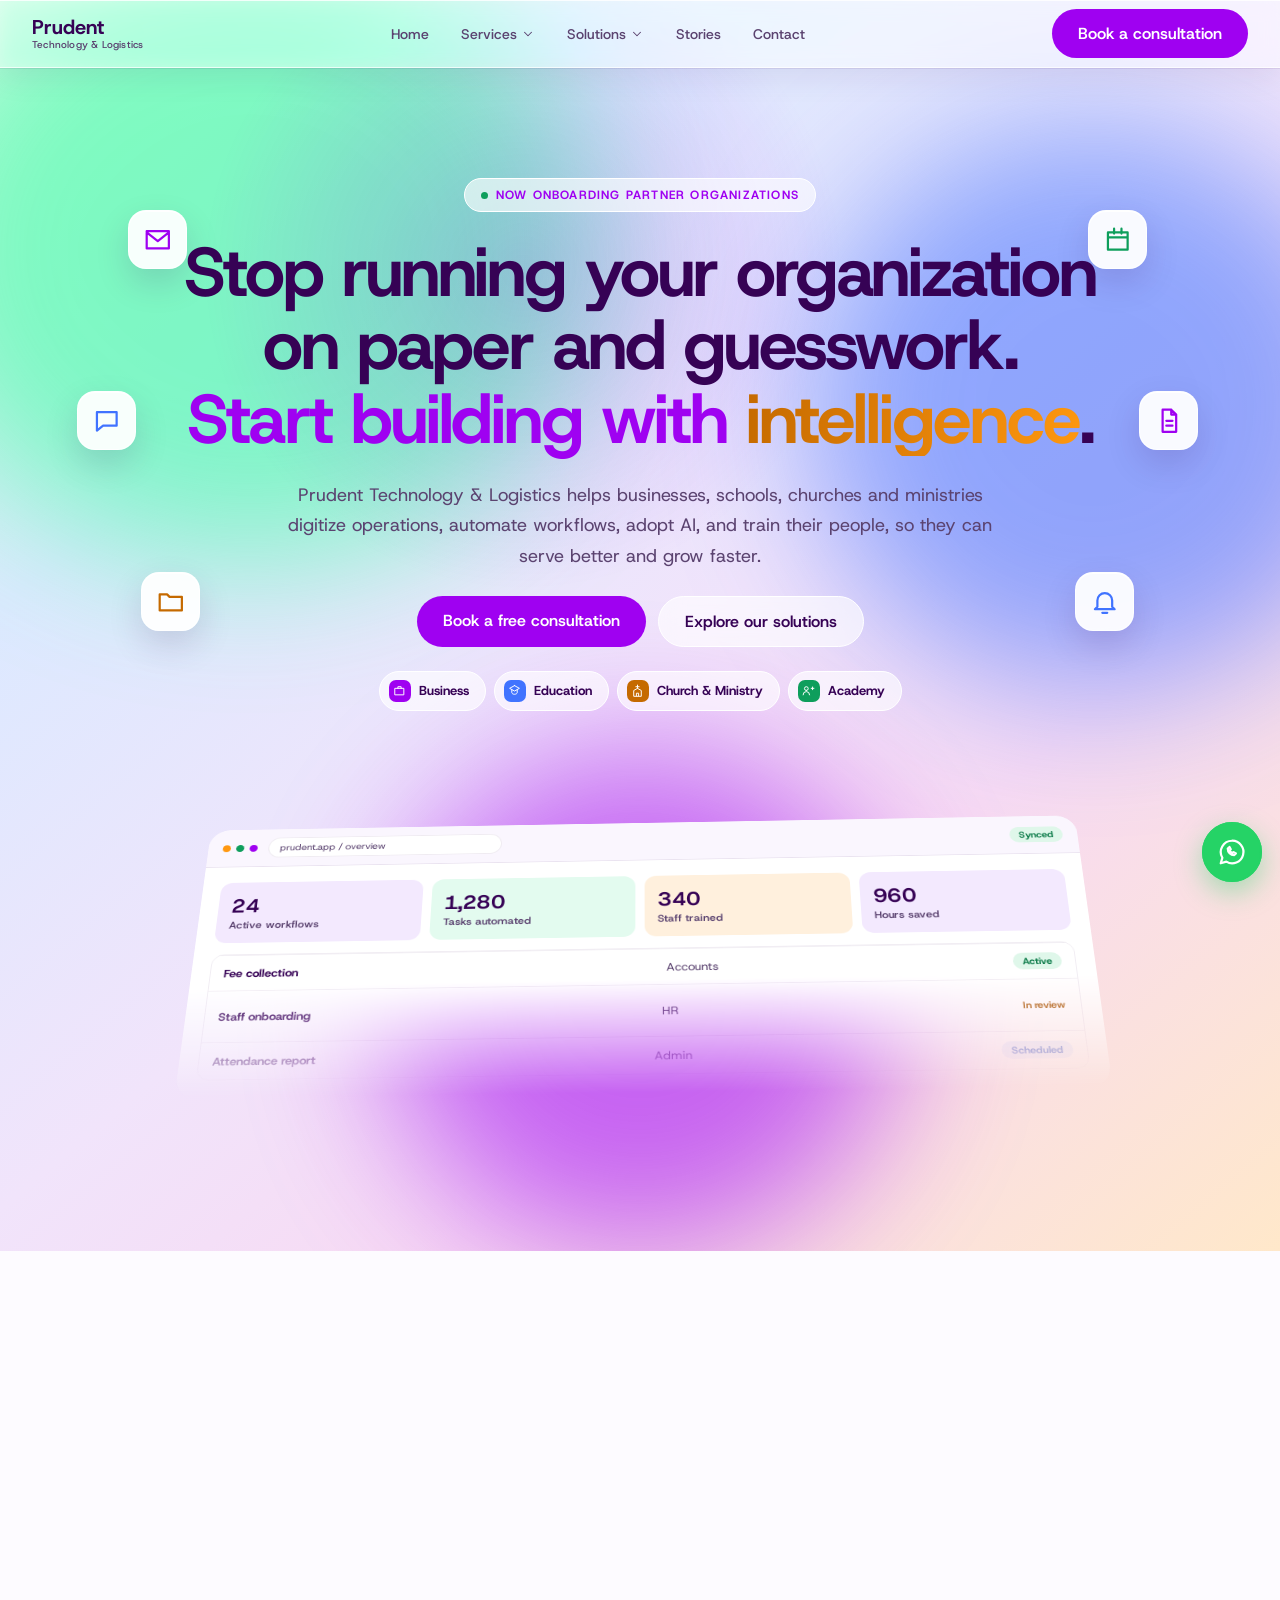
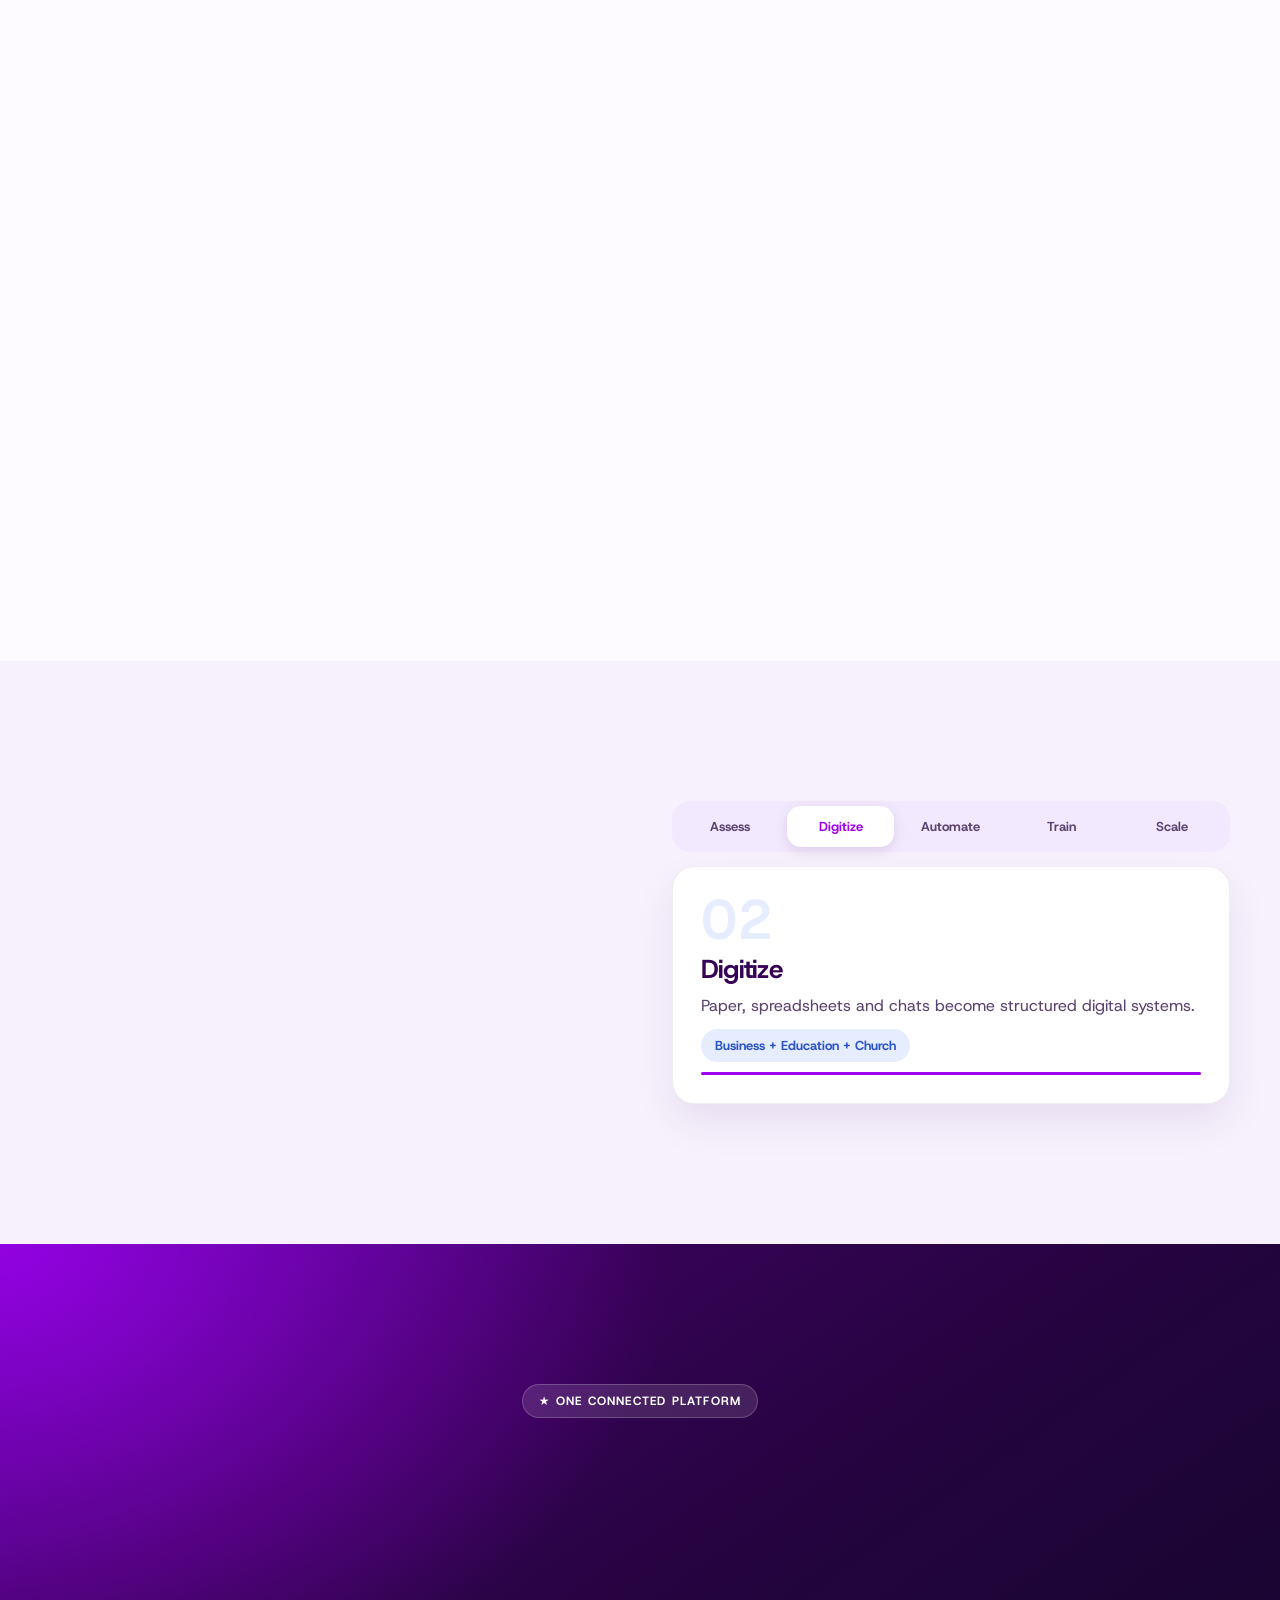
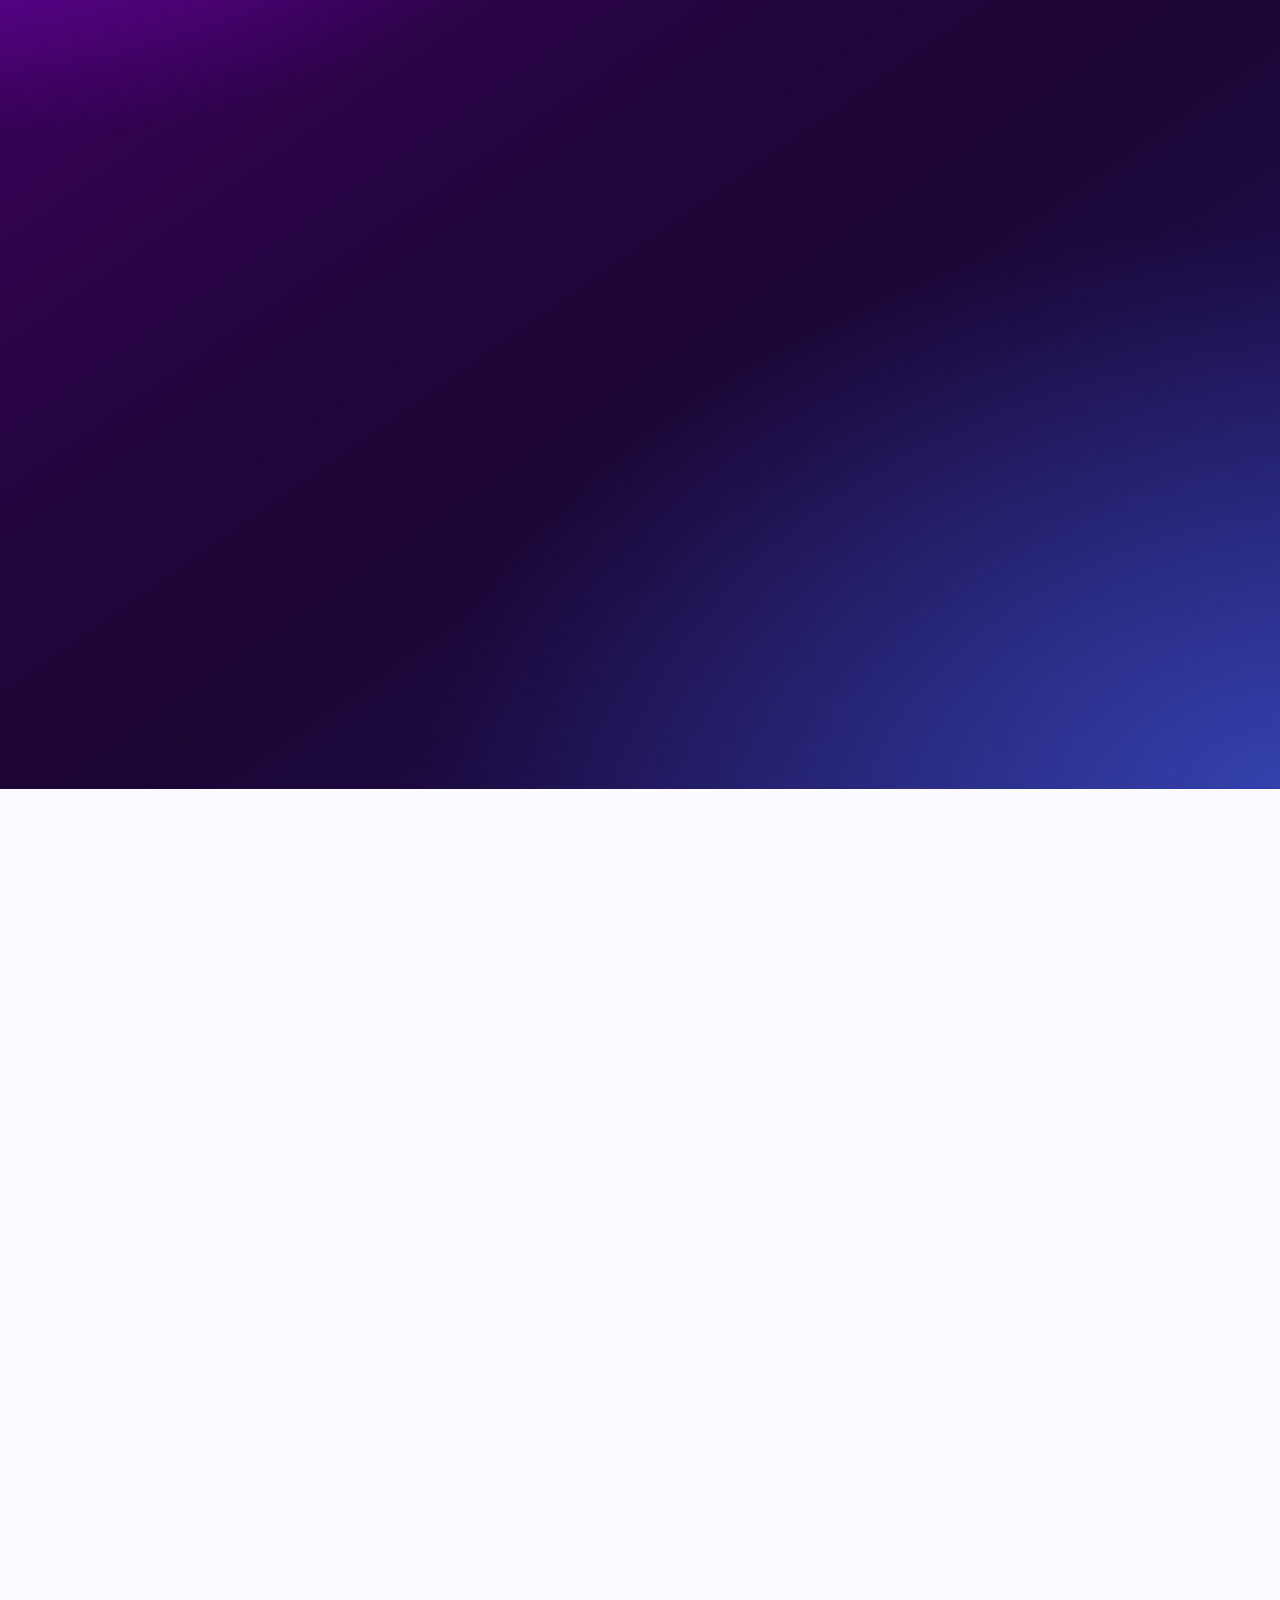
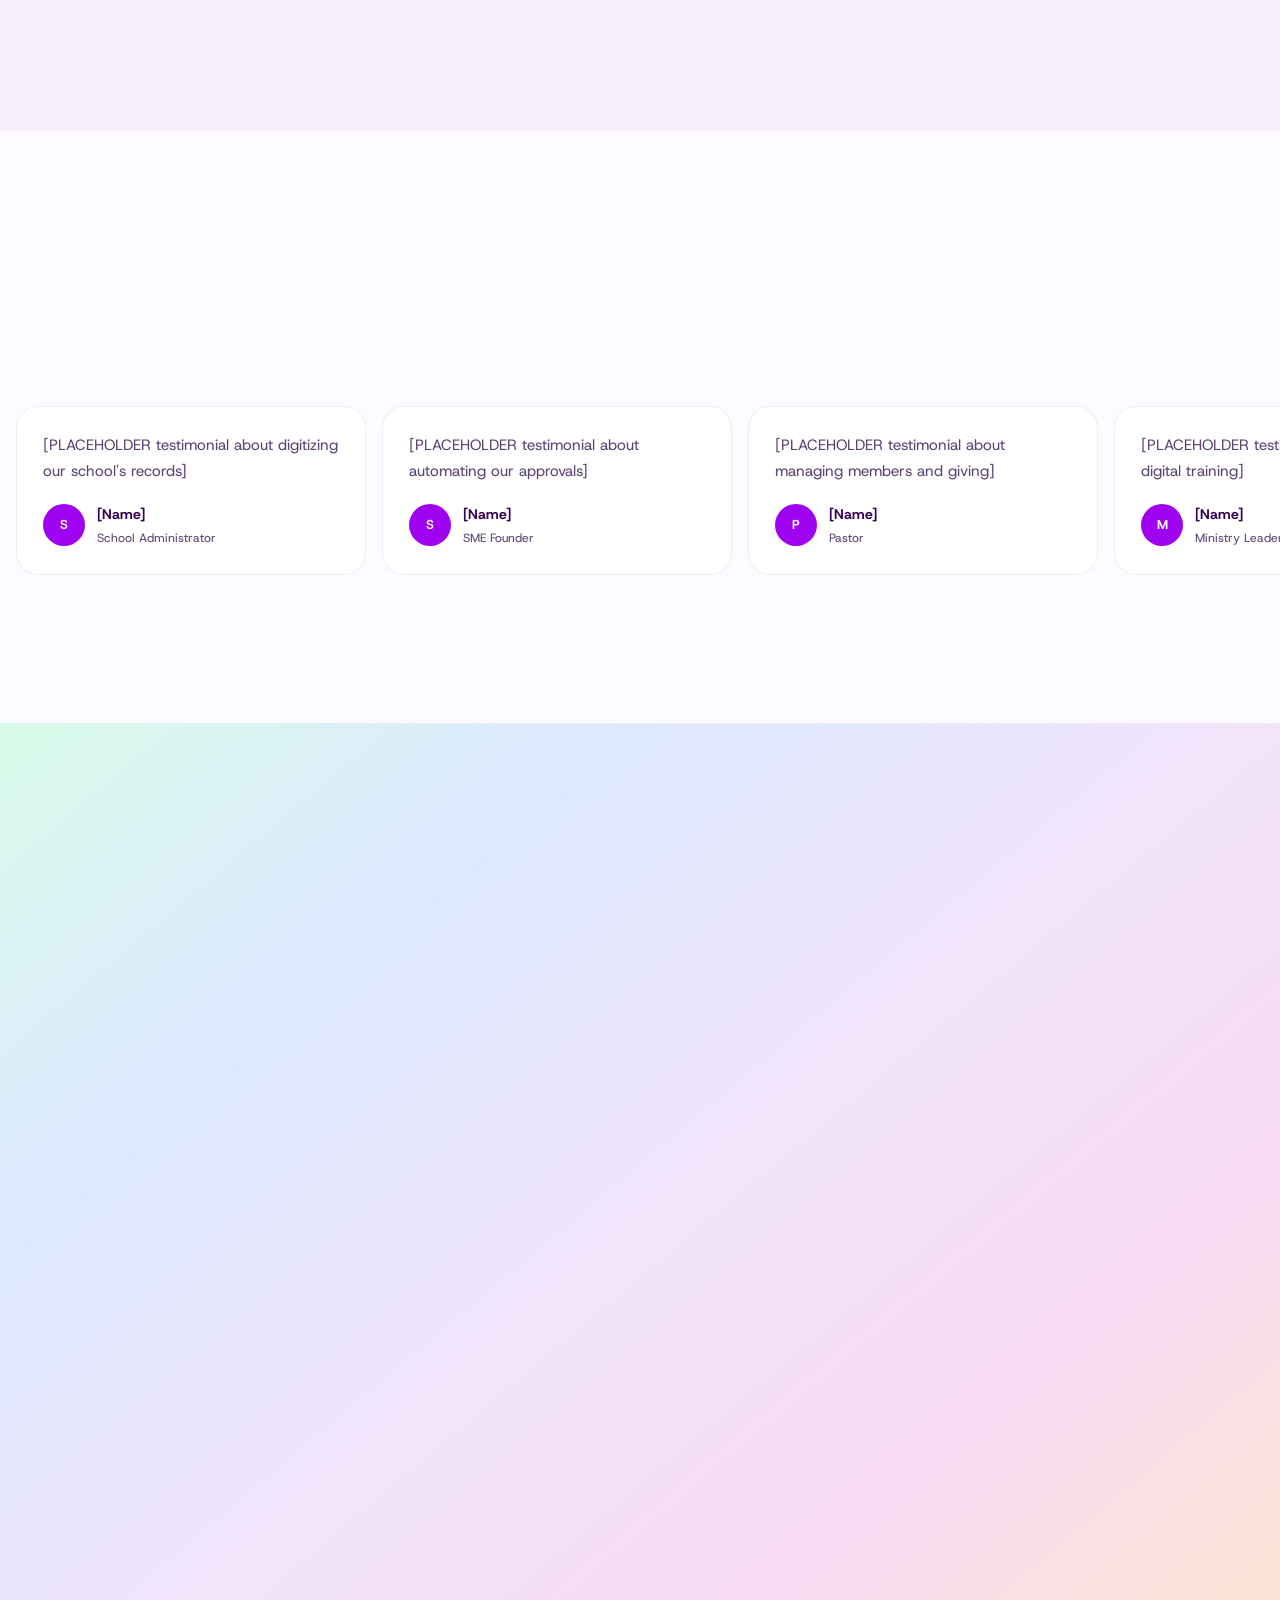
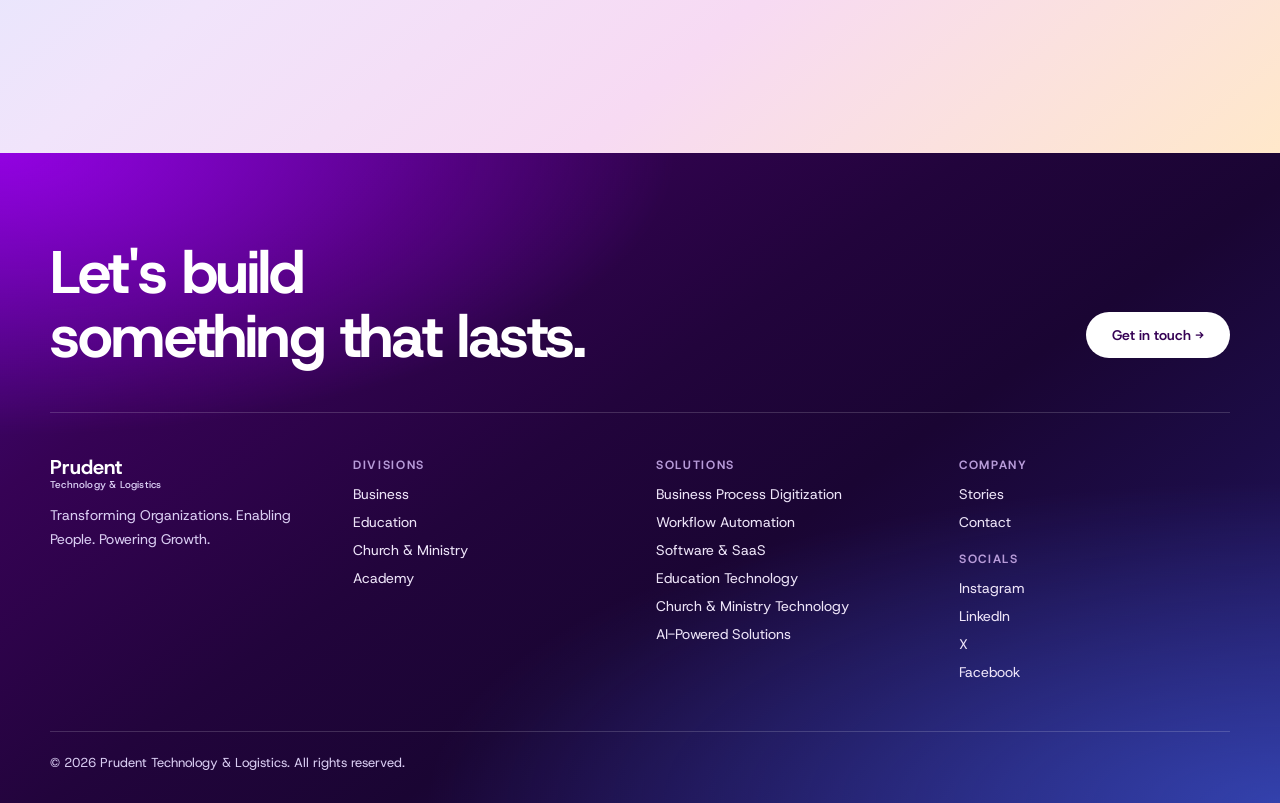
<file: prudent-technology-&-logistics (1)/html/index.html>
<!DOCTYPE html>
<html lang="en">
<head>
  <meta charset="utf-8">
  <meta name="viewport" content="width=device-width, initial-scale=1">
  <title>Prudent Technology &amp; Logistics</title>
  <meta name="description" content="Prudent Technology &amp; Logistics - digital transformation, workflow automation, education and church technology, and digital training.">
  <meta name="theme-color" content="#FDFBFF">
  <link rel="icon" href="data:image/svg+xml,<svg xmlns='http://www.w3.org/2000/svg' viewBox='0 0 100 100'><rect width='100' height='100' rx='24' fill='%239F01F1'/><text x='50' y='68' font-size='58' text-anchor='middle' fill='white' font-family='sans-serif' font-weight='700'>P</text></svg>">
  <link rel="preconnect" href="https://fonts.googleapis.com">
  <link rel="preconnect" href="https://fonts.gstatic.com" crossorigin>
  <link href="https://fonts.googleapis.com/css2?family=Host+Grotesk:wght@400;500;600;700&display=swap" rel="stylesheet">
  <link rel="stylesheet" href="../css/style.css">
</head>
<body>
  <header>
    <a href="#/" class="logo" aria-label="Prudent home">Prudent<small>Technology &amp; Logistics</small></a>
    <nav id="nav"></nav>
    <a class="btn cta-d" href="#" data-go="contact">Book a consultation</a>
    <button class="bg" id="bgr" aria-label="Open menu" aria-expanded="false">
      <svg width="20" height="20" viewBox="0 0 24 24" fill="none" stroke="currentColor" stroke-width="2" stroke-linecap="round"><path d="M4 7h16M4 12h16M4 17h16"/></svg>
    </button>
  </header>
  <div id="mm"></div>
  <main id="app"></main>
  <footer class="dark" id="ft"></footer>

  <script type="module" src="../js/main.js"></script>
</body>
</html>
</file>
<file: prudent-technology-&-logistics (1)/css/style.css>
/* ==========================================================================
   Prudent Technology & Logistics - Stylesheet
   Organized under /css/ directory
   ========================================================================== */

:root {
  --ink: #360255;
  --mu: #5B4370;
  --b: #9F01F1;
  --g: #FF9810;
  --e: cubic-bezier(.22, 1, .36, 1);
}

* {
  box-sizing: border-box;
}

html {
  scroll-behavior: smooth;
  scroll-padding-top: 84px;
}

body {
  margin: 0;
  background: #FDFBFF;
  color: var(--ink);
  font-family: 'Host Grotesk', system-ui, sans-serif;
  -webkit-font-smoothing: antialiased;
  overflow-x: clip;
}

a {
  color: inherit;
  text-decoration: none;
}

button {
  font: inherit;
  cursor: pointer;
  color: inherit;
}

h1, h2, h3, p {
  margin: 0;
}

h1, h2, h3 {
  letter-spacing: -.03em;
  text-wrap: balance;
  line-height: 1.06;
}

:focus-visible {
  outline: 3px solid var(--g);
  outline-offset: 2px;
}

section {
  padding: clamp(80px, 11vw, 140px) clamp(20px, 5vw, 48px);
}

.w {
  max-width: 1180px;
  margin: 0 auto;
}

.c {
  text-align: center;
}

h2 {
  font-size: clamp(30px, 4.2vw, 52px);
}

.lead {
  color: var(--mu);
  font-size: 17px;
  line-height: 1.7;
  max-width: 60ch;
}

.c .lead {
  margin: 16px auto 0;
}

.k {
  display: inline-block;
  font-size: 12px;
  letter-spacing: .14em;
  text-transform: uppercase;
  font-weight: 700;
  color: var(--b);
  margin-bottom: 14px;
}

.btn {
  display: inline-block;
  padding: 14px 26px;
  border-radius: 99px;
  background: var(--b);
  color: #fff;
  font-weight: 600;
  border: 0;
  transition: .45s var(--e);
}

.btn:not(.gl):not(.gd):hover {
  background: #7A00BC;
}

::selection {
  background: #9F01F1;
  color: #fff;
}

.btn:hover {
  transform: translateY(-2px);
  filter: brightness(1.05);
  box-shadow: 0 6px 22px color-mix(in srgb, var(--gc, #9F01F1) 38%, transparent);
}

.btn.gd {
  --gc: #33FF9A;
  background: #33FF9A;
  color: #08301E;
}

.btn.gl {
  --gc: #4073FF;
  background: #ffffffa0;
  color: var(--ink);
  border: 1px solid #fff;
  backdrop-filter: blur(12px);
}

.btn.gl:hover {
  box-shadow: 0 6px 22px #4073FF33;
}

.pill:hover {
  box-shadow: 0 6px 20px #9F01F126;
}

.card {
  border-radius: 24px;
  padding: 28px;
  transition: .5s var(--e);
  display: block;
}

a.card:hover, .hv:hover {
  transform: translateY(-4px);
  box-shadow: 0 18px 40px #36025522;
}

.ico {
  width: 44px;
  height: 44px;
  border-radius: 14px;
  display: grid;
  place-items: center;
  color: #fff;
  flex: none;
}

.grid {
  display: grid;
  gap: 16px;
  grid-template-columns: repeat(auto-fit, minmax(min(100%, 280px), 1fr));
}

.g2 {
  grid-template-columns: repeat(auto-fit, minmax(min(100%, 420px), 1fr));
}

.dark {
  color: #fff;
  background: radial-gradient(115% 85% at 100% 100%, rgba(61,91,216,.6), rgba(61,91,216,0) 58%),
              radial-gradient(85% 70% at 0 0, rgba(159,1,241,.85), rgba(159,1,241,0) 62%),
              linear-gradient(145deg, #4B0787 0%, #360255 22%, #22043C 44%, #1A0533 60%, #1C0C46 76%, #241A6B 100%);
}

.dark .lead {
  color: #D9CDF2;
}

.glass {
  background: #ffffff14;
  border: 1px solid #ffffff26;
  border-radius: 18px;
  padding: 18px;
}

.rv {
  opacity: 0;
  transform: translateY(18px);
}

.rv.in {
  opacity: 1;
  transform: none;
}

/* ==========================================================================
   Navigation
   ========================================================================== */

header {
  position: fixed;
  top: 0;
  left: 0;
  right: 0;
  z-index: 50;
  height: 68px;
  display: flex;
  align-items: center;
  justify-content: space-between;
  padding: 0 clamp(16px, 4vw, 32px);
  --nav-glass: rgba(255, 255, 255, .55);
  --nav-edge: rgba(255, 255, 255, .7);
  --nav-hi: rgba(255, 255, 255, .8);
  --nav-line: rgba(54, 2, 85, .08);
  --nav-drop: rgba(54, 2, 85, .08);
  --nav-brand: #360255;
  --nav-ink: #5B4370;
  --nav-hover: #F3E9FE;
  --nav-logo: none;
  background-color: var(--nav-glass);
  -webkit-backdrop-filter: blur(9px) saturate(170%);
  backdrop-filter: blur(9px) saturate(170%);
  border-bottom: 1px solid var(--nav-edge);
  box-shadow: inset 0 1px 0 var(--nav-hi), 0 1px 0 var(--nav-line), 0 10px 30px var(--nav-drop);
  transition: background-color .5s ease, border-color .5s ease, box-shadow .5s ease;
}

.logo {
  font-weight: 700;
  font-size: 20px;
  line-height: 1;
}

.logo small {
  display: block;
  font-size: 10px;
  font-weight: 500;
  color: var(--mu);
  margin-top: 3px;
  letter-spacing: .02em;
}

header .logo {
  color: var(--nav-brand);
  transition: color .5s;
}

header .logo small {
  color: var(--nav-ink);
  transition: color .5s;
}

header .logo img {
  filter: var(--nav-logo);
  transition: filter .5s;
}

nav {
  display: flex;
  gap: 4px;
  align-items: center;
}

nav > a, .nb {
  padding: 9px 14px;
  border-radius: 99px;
  border: 0;
  background: none;
  font-size: 14px;
  font-weight: 500;
  color: var(--nav-ink);
  transition: color .5s, background .3s;
}

nav > a:hover, .nb:hover, .dw.open .nb {
  background: var(--nav-hover);
  color: var(--nav-brand);
}

.dw {
  position: relative;
}

.nb svg {
  transition: .3s;
  margin-left: 4px;
  vertical-align: -2px;
}

.dw.open .nb svg {
  transform: rotate(180deg);
}

.dd {
  position: absolute;
  top: calc(100% + 8px);
  left: 0;
  width: 330px;
  padding: 10px;
  border-radius: 22px;
  background: #fffffff2;
  backdrop-filter: blur(14px);
  border: 1px solid #36025514;
  box-shadow: 0 24px 60px #3602552e;
  opacity: 0;
  visibility: hidden;
  transform: translateY(8px) scale(.98);
  transition: .35s var(--e);
  color: var(--ink);
}

.dw.sw {
  position: static;
}

.dd.wide {
  width: 640px;
  display: grid;
  grid-template-columns: 1fr 1fr;
  left: 50%;
  margin-left: -320px;
  top: 68px;
}

.dd.wide:before {
  content: "";
  position: absolute;
  left: 0;
  right: 0;
  top: -24px;
  height: 24px;
}

.dw.open .dd {
  opacity: 1;
  visibility: visible;
  transform: none;
}

.dd a {
  display: flex;
  gap: 12px;
  align-items: center;
  padding: 11px;
  border-radius: 14px;
}

.dd a:hover, .dd a:focus {
  background: #F3E9FE;
}

.dd b {
  display: block;
  font-size: 14px;
}

.dd span.s {
  font-size: 12px;
  color: var(--mu);
  line-height: 1.4;
}

.dd .ft {
  grid-column: 1 / -1;
  justify-content: space-between;
  background: #FAF6FE;
  font-size: 13px;
  font-weight: 600;
}

.dd .ico {
  width: 36px;
  height: 36px;
  border-radius: 11px;
}

.bg {
  display: none;
  width: 44px;
  height: 44px;
  border-radius: 14px;
  border: 1px solid #36025520;
  background: #fff8;
}

header .bg {
  color: var(--nav-brand);
  border-color: var(--nav-edge);
  background: var(--nav-hover);
}

#mm {
  position: fixed;
  top: 76px;
  left: 12px;
  right: 12px;
  max-height: calc(100dvh - 90px);
  overflow: auto;
  padding: 12px;
  border-radius: 22px;
  background: #fffffff0;
  backdrop-filter: blur(14px);
  box-shadow: 0 20px 50px #36025530;
  z-index: 49;
  display: none;
}

#mm.open {
  display: block;
}

#mm a, #mm summary {
  display: block;
  padding: 14px;
  font-size: 17px;
  font-weight: 600;
  border-radius: 12px;
  cursor: pointer;
}

#mm details a {
  font-size: 15px;
  font-weight: 500;
  color: var(--mu);
  padding: 10px 14px 10px 26px;
}

@media (max-width: 819px) {
  nav, .cta-d {
    display: none;
  }
  .bg {
    display: block;
  }
}

/* ==========================================================================
   Hero Section & Floating Tiles
   ========================================================================== */

#top {
  position: relative;
  overflow: hidden;
  padding-top: calc(68px + clamp(48px, 9vw, 110px));
  background: linear-gradient(140deg, #D9FBE9 0%, #DCE9FF 26%, #F1E4FB 52%, #F7DAF3 70%, #FFE8CA 100%);
}

.bl {
  position: absolute;
  border-radius: 50%;
  filter: blur(70px);
  opacity: .55;
  animation: dr 28s ease-in-out infinite;
}

@keyframes dr {
  50% {
    transform: translate(8%, 6%) scale(1.15);
  }
}

.glow {
  position: absolute;
  width: 640px;
  height: 640px;
  margin: -320px 0 0 -320px;
  border-radius: 50%;
  background: radial-gradient(closest-side, #9F01F133, transparent);
  pointer-events: none;
  left: 0;
  top: 0;
}

.hi {
  position: relative;
  z-index: 2;
  display: flex;
  flex-direction: column;
  align-items: center;
  text-align: center;
  gap: 24px;
  max-width: 1000px;
  margin: 0 auto;
}

.badge {
  display: inline-flex;
  gap: 8px;
  align-items: center;
  padding: 8px 16px;
  border-radius: 99px;
  background: #ffffffa0;
  border: 1px solid #fff;
  font-size: 12px;
  font-weight: 700;
  letter-spacing: .1em;
  text-transform: uppercase;
  color: var(--b);
}

.badge i {
  width: 7px;
  height: 7px;
  border-radius: 50%;
  background: #0E9E5C;
  animation: pu 2.4s infinite;
}

@keyframes pu {
  50% {
    transform: scale(1.4);
    opacity: .4;
  }
}

.tiles {
  position: absolute;
  top: 0;
  bottom: 0;
  left: calc(50% - 50vw);
  width: 100vw;
  pointer-events: none;
}

.tile {
  position: absolute;
  will-change: transform, opacity;
  backface-visibility: hidden;
}

.tb {
  --r: 0deg;
  display: grid;
  place-items: center;
  width: clamp(48px, 4.6vw, 62px);
  height: clamp(48px, 4.6vw, 62px);
  border-radius: 18px;
  background: rgba(255, 255, 255, .94);
  border: 1px solid rgba(255, 255, 255, .9);
  box-shadow: inset 0 1px 0 #fff, 0 14px 34px rgba(54, 2, 85, .14);
  animation: bob 6.5s ease-in-out infinite;
}

.tb svg {
  width: 52%;
  height: 52%;
}

@keyframes bob {
  0%, 100% {
    transform: translate3d(0, 0, 0) rotate(var(--r));
  }
  50% {
    transform: translate3d(0, -10px, 0) rotate(var(--r));
  }
}

h1 {
  font-size: clamp(34px, 5.4vw, 70px);
  font-weight: 700;
}

h1 .bl2 {
  color: var(--b);
}

#rw {
  display: inline-block;
  color: var(--g);
  background: linear-gradient(100deg, #C56A00, #FF9810 40%, #fff 50%, #FF9810 60%, #C56A00);
  background-size: 260%;
  -webkit-background-clip: text;
  background-clip: text;
  -webkit-text-fill-color: transparent;
  animation: wd .9s var(--e) both, sh 1.6s .3s both;
}

@keyframes wd {
  from {
    opacity: 0;
    transform: translateY(60%);
    filter: blur(8px);
  }
}

@keyframes sh {
  from {
    background-position: 100% 0;
  }
  to {
    background-position: 0 0;
  }
}

.pills {
  display: flex;
  flex-wrap: wrap;
  gap: 8px;
  justify-content: center;
}

.pill {
  display: flex;
  align-items: center;
  gap: 8px;
  padding: 8px 16px 8px 9px;
  border-radius: 99px;
  background: #ffffffa0;
  border: 1px solid #fff;
  font-size: 13px;
  font-weight: 700;
  transition: .4s var(--e);
}

.pill:hover {
  transform: translateY(-2px);
  background: #fff;
}

.pill .ico {
  width: 22px;
  height: 22px;
  border-radius: 7px;
}

/* ==========================================================================
   Peek & Dashboard Mockup
   ========================================================================== */

.peek {
  max-width: 960px;
  margin: clamp(40px, 6vw, 72px) auto 0;
  perspective: 1800px;
}

.dash {
  transform-origin: 50% 0;
  border-radius: 22px;
  background: #fff;
  box-shadow: 0 40px 90px #36025538;
  overflow: hidden;
  will-change: transform;
  -webkit-mask-image: linear-gradient(#000 60%, transparent);
  mask-image: linear-gradient(#000 60%, transparent);
}

.bar {
  display: flex;
  align-items: center;
  gap: 12px;
  padding: 11px 16px;
  background: #FAF6FE;
  border-bottom: 1px solid #36025514;
  font-size: 11px;
  color: var(--mu);
}

.dots {
  display: flex;
  gap: 6px;
}

.dots i {
  width: 9px;
  height: 9px;
  border-radius: 50%;
}

.url {
  flex: 1;
  max-width: 260px;
  background: #fff;
  border: 1px solid #36025514;
  border-radius: 99px;
  padding: 5px 12px;
}

.chip {
  padding: 3px 10px;
  border-radius: 99px;
  font-size: 11px;
  font-weight: 700;
  white-space: nowrap;
}

.ok {
  background: #DFF7EA;
  color: #0B7A48;
}

.wt {
  background: #FFF0DD;
  color: #A85600;
}

.in2 {
  background: #E6EDFF;
  color: #2B54C9;
}

.gr {
  background: #EFEAF4;
  color: #5B4370;
}

.st {
  display: grid;
  grid-template-columns: repeat(auto-fit, minmax(110px, 1fr));
  gap: 10px;
}

.st div {
  padding: 14px;
  border-radius: 13px;
  font-size: 12px;
  font-weight: 600;
  color: var(--mu);
}

.st b {
  display: block;
  font-size: 24px;
  color: var(--ink);
  letter-spacing: -.02em;
}

.row {
  display: grid;
  grid-template-columns: 1.3fr 1fr auto;
  gap: 10px;
  padding: 11px 14px;
  border-top: 1px solid #36025510;
  font-size: 13px;
  align-items: center;
}

/* ==========================================================================
   Process Flow Tabs
   ========================================================================== */

.seg {
  display: grid;
  grid-template-columns: repeat(5, 1fr);
  gap: 4px;
  padding: 5px;
  border-radius: 18px;
  background: #F3E9FE;
  position: relative;
}

.seg button {
  position: relative;
  z-index: 1;
  border: 0;
  background: none;
  border-radius: 14px;
  padding: 12px 2px;
  font-weight: 700;
  font-size: 13px;
  color: var(--mu);
  transition: .4s;
}

.seg button.on {
  background: #fff;
  color: var(--b);
  box-shadow: 0 4px 14px #3602551f;
}

.stepc {
  margin-top: 14px;
  padding: 28px;
  border-radius: 22px;
  background: #fff;
  border: 1px solid #36025514;
  box-shadow: 0 18px 40px #36025514;
  display: flex;
  flex-direction: column;
  gap: 10px;
  overflow: hidden;
}

.stepc .n {
  font-size: 56px;
  font-weight: 700;
  color: #E6EDFF;
  line-height: .9;
}

.pr {
  height: 3px;
  background: #36025514;
  border-radius: 9px;
  overflow: hidden;
}

.pr i {
  display: block;
  height: 100%;
  background: var(--b);
  transform-origin: left;
  animation: rn 2.6s linear both;
}

@keyframes rn {
  from {
    transform: scaleX(0);
  }
}

.two {
  display: grid;
  grid-template-columns: repeat(auto-fit, minmax(min(100%, 340px), 1fr));
  gap: clamp(28px, 5vw, 64px);
  align-items: center;
}

/* ==========================================================================
   Command Desk
   ========================================================================== */

.scat {
  display: grid;
  grid-template-columns: repeat(auto-fit, minmax(150px, 1fr));
  gap: 10px;
  margin: 48px 0;
}

.scat div {
  font-size: 15px;
  font-weight: 700;
}

.scat small {
  display: block;
  font-weight: 400;
  color: #BFB0D9;
  font-size: 13px;
  margin-top: 3px;
}

.app {
  background: #fff;
  color: var(--ink);
  border-radius: 26px;
  overflow: hidden;
  box-shadow: 0 40px 100px #0006;
  text-align: left;
}

.ab {
  display: grid;
  grid-template-columns: 200px 1fr;
}

.sd {
  padding: 14px;
  background: #FCFAFF;
  border-right: 1px solid #36025514;
  display: flex;
  flex-direction: column;
  gap: 6px;
}

.sd button {
  display: flex;
  justify-content: space-between;
  padding: 11px 12px;
  border-radius: 12px;
  border: 1px solid #36025518;
  background: none;
  font-weight: 600;
  font-size: 14px;
  color: var(--mu);
}

.sd button.on {
  background: #F3E9FE;
  border-color: var(--b);
  color: var(--ink);
}

.pn {
  padding: 28px;
  min-height: 360px;
}

.pn h3 {
  font-size: 22px;
  margin-bottom: 16px;
}

.kb {
  display: grid;
  grid-template-columns: repeat(5, minmax(110px, 1fr));
  gap: 8px;
  overflow-x: auto;
}

.kb > div {
  background: #FCFAFF;
  border: 1px solid #36025512;
  border-radius: 14px;
  padding: 10px;
  min-height: 150px;
  font-size: 11px;
  font-weight: 700;
  color: var(--mu);
  text-transform: uppercase;
  letter-spacing: .06em;
}

.kb p {
  background: #fff;
  border: 1px solid #36025514;
  border-radius: 10px;
  padding: 9px;
  margin-top: 8px;
  font-size: 12px;
  text-transform: none;
  letter-spacing: 0;
  font-weight: 500;
  color: var(--ink);
  transition: .4s var(--e);
}

.kb p:hover {
  transform: translateY(-3px) rotate(-.6deg);
  box-shadow: 0 10px 20px #3602551f;
}

.bar2 {
  height: 4px;
  background: #36025514;
  border-radius: 9px;
  margin-top: 10px;
  overflow: hidden;
}

.bar2 i {
  display: block;
  height: 100%;
  background: var(--b);
  animation: bb 4s var(--e) infinite;
  transform-origin: left;
}

@keyframes bb {
  0%, 10% {
    transform: scaleX(0);
  }
  55%, 100% {
    transform: scaleX(1);
  }
}

@media (max-width: 700px) {
  .ab {
    grid-template-columns: 1fr;
  }
  .sd {
    flex-direction: row;
    overflow: auto;
    border-right: 0;
  }
  .sd button {
    white-space: nowrap;
    gap: 8px;
  }
}

/* ==========================================================================
   Split Sections & Utilities
   ========================================================================== */

.sp {
  margin-top: clamp(70px, 9vw, 120px);
}

.sp:first-child {
  margin-top: 0;
}

.sp:nth-child(even) .vis {
  order: -1;
}

.vis {
  border-radius: 28px;
  min-height: 300px;
  display: grid;
  place-items: center;
  position: relative;
  overflow: hidden;
}

.vis .ico {
  width: 96px;
  height: 96px;
  border-radius: 30px;
}

.vis svg {
  width: 44px;
  height: 44px;
}

.ul {
  list-style: none;
  padding: 0;
  margin: 20px 0 26px;
  display: grid;
  gap: 10px;
  font-weight: 600;
}

.ul li:before {
  content: "✓";
  color: #0E9E5C;
  margin-right: 10px;
  font-weight: 700;
}

.ul.x li:before {
  content: "•";
  color: #C56A00;
  font-size: 18px;
}

.cnt {
  font-size: clamp(44px, 6vw, 68px);
  font-weight: 700;
  letter-spacing: -.04em;
  color: #7A00BC;
  line-height: 1;
}

.mq {
  overflow: hidden;
}

.mqt {
  display: flex;
  gap: 16px;
  width: max-content;
  padding: 8px 16px;
  animation: mq 64s linear infinite;
}

.mq:hover .mqt {
  animation-play-state: paused;
}

@keyframes mq {
  to {
    transform: translateX(-50%);
  }
}

.tc {
  width: 350px;
  background: #fff;
  border: 1px solid #36025512;
  border-radius: 22px;
  padding: 26px;
  display: flex;
  flex-direction: column;
  gap: 18px;
  justify-content: space-between;
  color: var(--mu);
  line-height: 1.7;
  font-size: 15px;
}

.av {
  width: 42px;
  height: 42px;
  border-radius: 50%;
  display: grid;
  place-items: center;
  background: var(--b);
  color: #fff;
  font-size: 13px;
  font-weight: 700;
}

/* ==========================================================================
   Contact Form
   ========================================================================== */

form {
  display: grid;
  gap: 10px;
  text-align: left;
}

input, select, textarea {
  width: 100%;
  padding: 15px 18px;
  border-radius: 18px;
  border: 1.5px solid #36025524;
  background: #FDFBFF;
  font: inherit;
  color: var(--ink);
}

input:focus, select:focus, textarea:focus {
  border-color: var(--b);
  outline: 0;
}

.fc {
  max-width: 620px;
  margin: 32px auto 0;
  background: #fff;
  border-radius: 26px;
  padding: 32px;
  box-shadow: 0 24px 60px #36025524;
}

/* ==========================================================================
   Footer
   ========================================================================== */

footer {
  padding: clamp(56px, 8vw, 88px) clamp(20px, 5vw, 48px) 32px;
}

footer h4 {
  margin: 0 0 12px;
  font-size: 12px;
  letter-spacing: .14em;
  text-transform: uppercase;
  color: #B79BD8;
}

footer a {
  display: block;
  margin-bottom: 10px;
  font-size: 14px;
  color: #EDE4F8;
}

footer a:hover {
  color: var(--g);
}

.fg {
  display: grid;
  grid-template-columns: repeat(auto-fit, minmax(170px, 1fr));
  gap: 32px;
}

.crumb {
  font-size: 13px;
  color: var(--mu);
  margin-bottom: 18px;
}

.crumb a:hover {
  color: var(--b);
}

.chp {
  display: inline-block;
  padding: 10px 18px;
  border-radius: 99px;
  background: #fff;
  border: 1px solid #36025518;
  font-weight: 600;
  font-size: 14px;
  margin: 0 8px 8px 0;
}

/* ==========================================================================
   WhatsApp Assistant
   ========================================================================== */

#wab {
  position: fixed;
  right: max(18px, env(safe-area-inset-right));
  bottom: max(18px, env(safe-area-inset-bottom));
  z-index: 60;
  width: 60px;
  height: 60px;
  border-radius: 50%;
  border: 0;
  background: #25D366;
  color: #fff;
  display: grid;
  place-items: center;
  box-shadow: 0 10px 28px #25D36666;
  transition: .4s var(--e);
}

#wab:hover {
  transform: translateY(-3px);
  box-shadow: 0 12px 30px #25D36680;
}

#wab svg {
  width: 30px;
  height: 30px;
}

#wab:before {
  content: "";
  position: absolute;
  inset: 0;
  border-radius: 50%;
  border: 2px solid #25D366;
  animation: wr 2.8s ease-out infinite;
}

@keyframes wr {
  to {
    transform: scale(1.5);
    opacity: 0;
  }
}

#wap {
  position: fixed;
  right: max(18px, env(safe-area-inset-right));
  bottom: calc(max(18px, env(safe-area-inset-bottom)) + 74px);
  z-index: 60;
  width: 340px;
  max-width: calc(100vw - 32px);
  border-radius: 22px;
  overflow: hidden;
  background: #fff;
  box-shadow: 0 24px 60px #36025540;
  border: 1px solid #36025514;
  opacity: 0;
  visibility: hidden;
  transform: translateY(12px) scale(.97);
  transform-origin: bottom right;
  transition: .4s var(--e);
}

#wap.open {
  opacity: 1;
  visibility: visible;
  transform: none;
}

.wh {
  display: flex;
  gap: 12px;
  align-items: center;
  padding: 16px;
  background: linear-gradient(135deg, #4B0787, #9F01F1);
  color: #fff;
}

.wh b {
  display: block;
  font-size: 15px;
}

.wh span.s {
  font-size: 12px;
  color: #EDE4F8;
}

.wh .av {
  background: #ffffff26;
}

.wx {
  margin-left: auto;
  border: 0;
  background: #ffffff26;
  color: #fff;
  width: 30px;
  height: 30px;
  border-radius: 50%;
  font-size: 18px;
  line-height: 1;
}

.wb {
  padding: 16px;
  background: #F7F1FD;
  display: grid;
  gap: 10px;
  max-height: 46vh;
  overflow: auto;
}

.wm {
  background: #fff;
  border-radius: 4px 16px 16px 16px;
  padding: 12px 14px;
  font-size: 14px;
  line-height: 1.5;
  color: var(--ink);
  box-shadow: 0 2px 6px #3602550f;
  max-width: 92%;
}

.wq {
  display: flex;
  flex-wrap: wrap;
  gap: 8px;
}

.wq button {
  padding: 9px 14px;
  border-radius: 99px;
  border: 1.5px solid #9F01F155;
  background: #fff;
  color: #7A00BC;
  font-size: 13px;
  font-weight: 600;
  transition: .3s var(--e);
}

.wq button:hover {
  background: #F3E9FE;
  border-color: #9F01F1;
  transform: translateY(-1px);
}

.wf {
  display: flex;
  gap: 8px;
  padding: 12px;
  border-top: 1px solid #36025512;
  background: #fff;
}

.wf input {
  padding: 11px 16px;
  border-radius: 99px;
  font-size: 14px;
}

.wf button {
  flex: none;
  width: 44px;
  height: 44px;
  border-radius: 50%;
  border: 0;
  background: #25D366;
  color: #fff;
  display: grid;
  place-items: center;
}

.wt {
  display: inline-flex;
  gap: 4px;
  padding: 12px 14px;
  background: #fff;
  border-radius: 4px 16px 16px 16px;
  width: 60px;
}

.wt i {
  width: 7px;
  height: 7px;
  border-radius: 50%;
  background: #9F01F1;
  opacity: .35;
  animation: pu 1s infinite;
}

.wt i:nth-child(2) {
  animation-delay: .15s;
}

.wt i:nth-child(3) {
  animation-delay: .3s;
}

/* ==========================================================================
   Responsive & Accessibility
   ========================================================================== */

html {
  -webkit-text-size-adjust: 100%;
}

img, svg {
  max-width: 100%;
}

@media (min-width: 1600px) {
  .w {
    max-width: 1320px;
  }
  h2 {
    font-size: 56px;
  }
  .dash, .peek {
    max-width: 1060px;
  }
}

@media (max-width: 1000px) {
  nav > a, .nb {
    padding: 9px 10px;
  }
}

@media (max-width: 819px) {
  .badge {
    font-size: 11px;
    letter-spacing: .06em;
    text-align: center;
    line-height: 1.4;
  }
  .glow {
    display: none;
  }
  .pill {
    padding: 8px 14px 8px 8px;
  }
}

@media (max-width: 700px) {
  .pn {
    padding: 18px;
    min-height: 0;
  }
  .sd > * {
    flex: none;
  }
  .fc {
    padding: 22px;
  }
  .card {
    padding: 22px;
  }
  .app {
    border-radius: 20px;
  }
  .vis {
    min-height: 260px;
  }
  .peek {
    margin-top: 36px;
  }
  .stepc {
    padding: 22px;
  }
}

@media (max-width: 480px) {
  .seg button {
    font-size: 11.5px;
    padding: 12px 0;
  }
  .row {
    gap: 6px;
    padding: 10px;
    font-size: 12px;
  }
  .chip {
    font-size: 10px;
    padding: 3px 8px;
  }
  .st b {
    font-size: 20px;
  }
  .st div {
    padding: 11px;
  }
  .stepc .n {
    font-size: 44px;
  }
  .tc {
    width: min(300px, 82vw);
  }
  .hi .btn {
    width: 100%;
    text-align: center;
  }
  .crumb {
    font-size: 12px;
  }
  #wap {
    left: 12px;
    right: 12px;
    width: auto;
    max-width: none;
  }
  #wab {
    width: 54px;
    height: 54px;
  }
  .vis .ico {
    width: 76px;
    height: 76px;
  }
  .vis {
    padding-bottom: 90px;
  }
}

@media (max-height: 520px) {
  #wap .wb {
    max-height: 30vh;
  }
  .wm {
    font-size: 13px;
  }
}

@media (hover: none) {
  .glow {
    display: none;
  }
}

@media (prefers-reduced-motion: reduce) {
  * {
    animation: none !important;
    transition: none !important;
  }
  .rv {
    opacity: 1;
    transform: none;
  }
  .tiles {
    display: none;
  }
}
</file>
